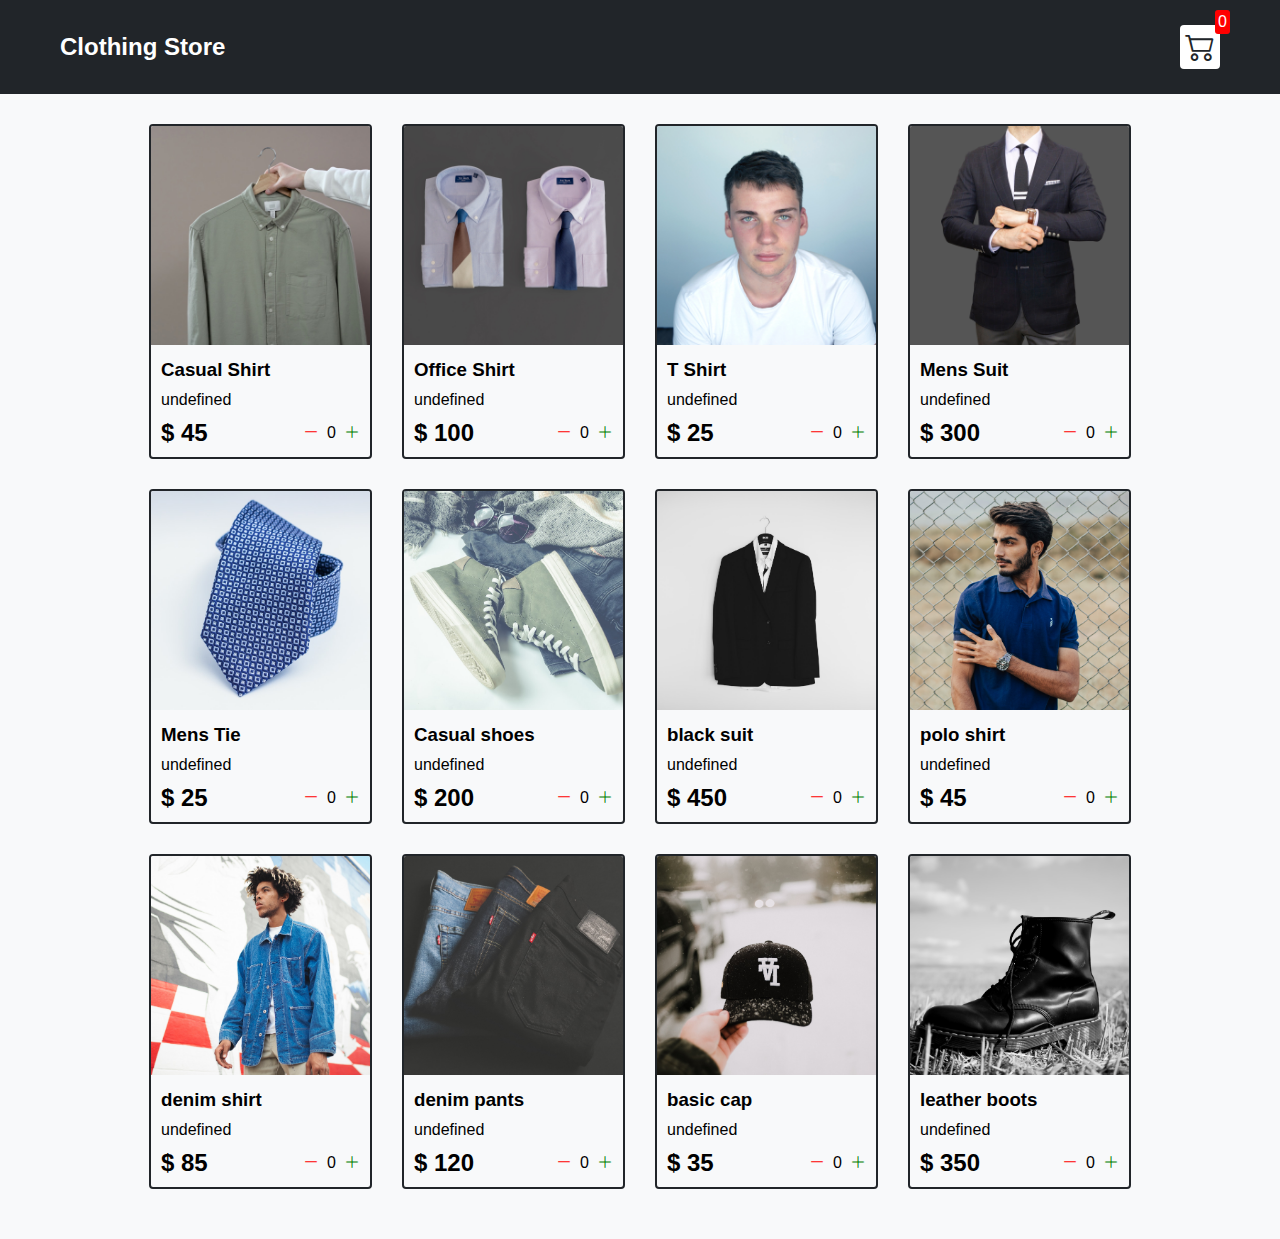
<file: index.html>
<!DOCTYPE html>
<html lang="en">
<head>
    <meta charset="UTF-8">
    <meta http-equiv="X-UA-Compatible" content="IE=edge">
    <meta name="viewport" content="width=device-width, initial-scale=1.0">
    <title>Clothing Store</title>
    <link rel="stylesheet" href="src/style.css">
    <link rel="stylesheet" href="https://cdn.jsdelivr.net/npm/bootstrap-icons@1.9.1/font/bootstrap-icons.css">
</head>
<body>
    <div class="navbar">
        <a href="index.html">
            <h2>Clothing Store</h2>
        </a>

        <a href="cart.html">
            <div class="cart">
                <i class="bi bi-cart2"></i>
                <div id="cartAmount" class="cartAmount">0</div>
            </div>
        </a>
       
    </div>

    <div class="shop" id="shop">
       
    </div>
    
</body>
    <script src="./src/Data.js"></script>
    <script src="./src/main.js"></script>
</html>
</file>
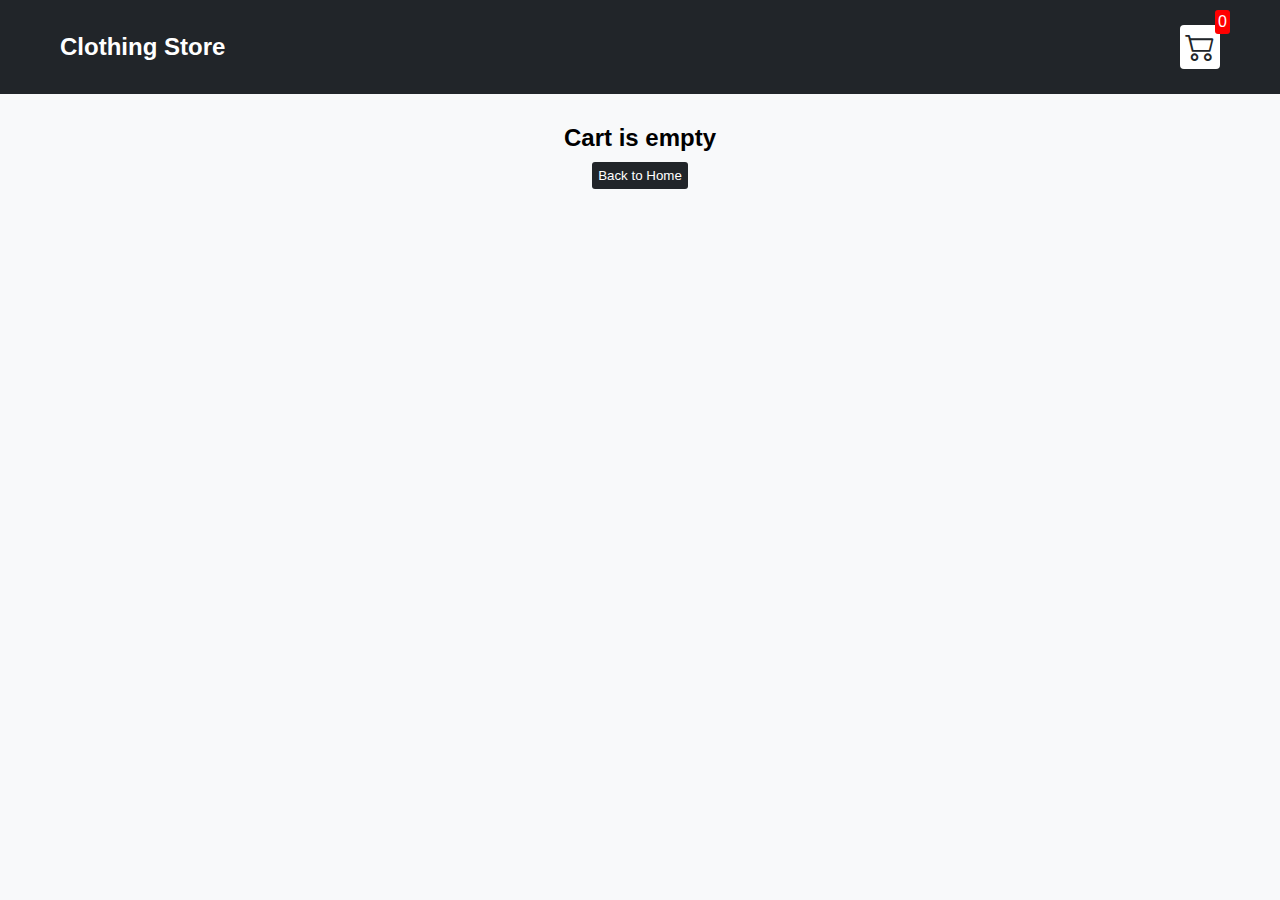
<file: cart.html>
<!DOCTYPE html>
<html lang="en">
<head>
    <meta charset="UTF-8">
    <meta http-equiv="X-UA-Compatible" content="IE=edge">
    <meta name="viewport" content="width=device-width, initial-scale=1.0">
    <title>Clothing Store</title>
    <link rel="stylesheet" href="src/style.css">
    <link rel="stylesheet" href="https://cdn.jsdelivr.net/npm/bootstrap-icons@1.9.1/font/bootstrap-icons.css">
</head>
<body>
    <div class="navbar">
        <a href="index.html">
            <h2>Clothing Store</h2>
        </a>

        <a href="cart.html">
            <div class="cart">
                <i class="bi bi-cart2"></i>
                <div id="cartAmount" class="cartAmount">0</div>
            </div>
        </a>
       
    </div>
    <div id="label" class="text-center"></div>

    <div class="shopping-cart" id="shopping-cart"></div>
</body>
<script src="./src/Data.js"></script>
<script src="./src/cart.js" ></script>
</html>
</file>
<file: src/style.css>
/** 
    Changing default styles
**/
*{
    margin: 0;
    padding: 0;
    box-sizing: border-box;
    
}

body{
    font-family: sans-serif;
    background-color: #f8f9fa;
}

i{
    cursor: pointer;
}

a{
    text-decoration: none;
    color: #fff;
}

/* Navbar styles */
.navbar{
    display: flex;
    flex-direction: row;
    justify-content: space-between;
    background-color: #212529;
    color: white;
    padding: 25px 60px;
    margin-bottom:30px;
    align-items: center;
}
 
.cart{
    position: relative;
    background-color: #fff;
    color: #212529;
    padding: 5px;
    font-size: 30px;
    border-radius: 4px;
} 

.cartAmount{
    position: absolute;
    top: -15px;
    right: -10px;
    font-size: 16px;
    background-color: red;
    color: white;
     padding: 3px;  
    border-radius: 3px;
    
}

/* Shop item styles are here */

.shop{
    display: grid;
    justify-content: center;
    grid-template-columns: repeat(4, 223px);
    gap: 30px;
    margin-bottom: 50px;
}

@media(max-width: 1000px){
    .shop{
        grid-template-columns: repeat(2, 223px);
    }
}

@media(max-width: 500px){
    .shop{
        grid-template-columns: repeat(1, 223px);
    }
}

.item{
    border: 2px solid #212529;
    border-radius: 4px;
}

.item img{
    width: 100%;
    border-radius: 2px 2px 0 0;
}

.details{
    display: flex;
    flex-direction: column;
    padding: 10px;
    gap: 10px;
}

.price-quantity{
    display: flex;
    flex-direction: row; 
    justify-content: space-between; 
    align-items: center;
}

.buttons{
    display: flex;
    gap: 8px;
    font-style: 16px;
}

.bi-dash-lg{
    color: red;
}

.bi-plus-lg{
    color: green;
}

/* styles rules for label and some buttons */

.text-center{
    text-align: center;
    margin-bottom: 20px;
}

.HomeBtn, 
.checkout,
.removeAll{
    background-color: #212529;
    color: white;
    border: none;
    padding: 6px;
    border-radius: 3px;
    cursor: pointer;
    margin-top: 10px;
}
.checkout{
    background-color: green;
}

.removeAll{
    background-color: red;
}

 .bi-x-lg{
    color: red;
    font-weight: bold;
} 

/** 
* ! style rules for shopping-cart
**/

.shopping-cart{
    display: grid;
    grid-template-columns: repeat(1, 320px);
    justify-content: center;
    gap: 15px;
}

/** 
* ! style rules for cart item
**/

.cart-item{
    border: 2px solid black;
    border-radius: 5px;
    display: flex;
}

.title-price-x{
    display: flex;
    align-items: center;
    justify-content: space-between;
    width: 195px;
}

.title-price{
    display: flex;
    align-items: center;
    gap: 10px;
}

.cart-item-price{
    background-color: #212529;
    color: white;
    border: 4px;
    padding: 3px 6px;

}
</file>
